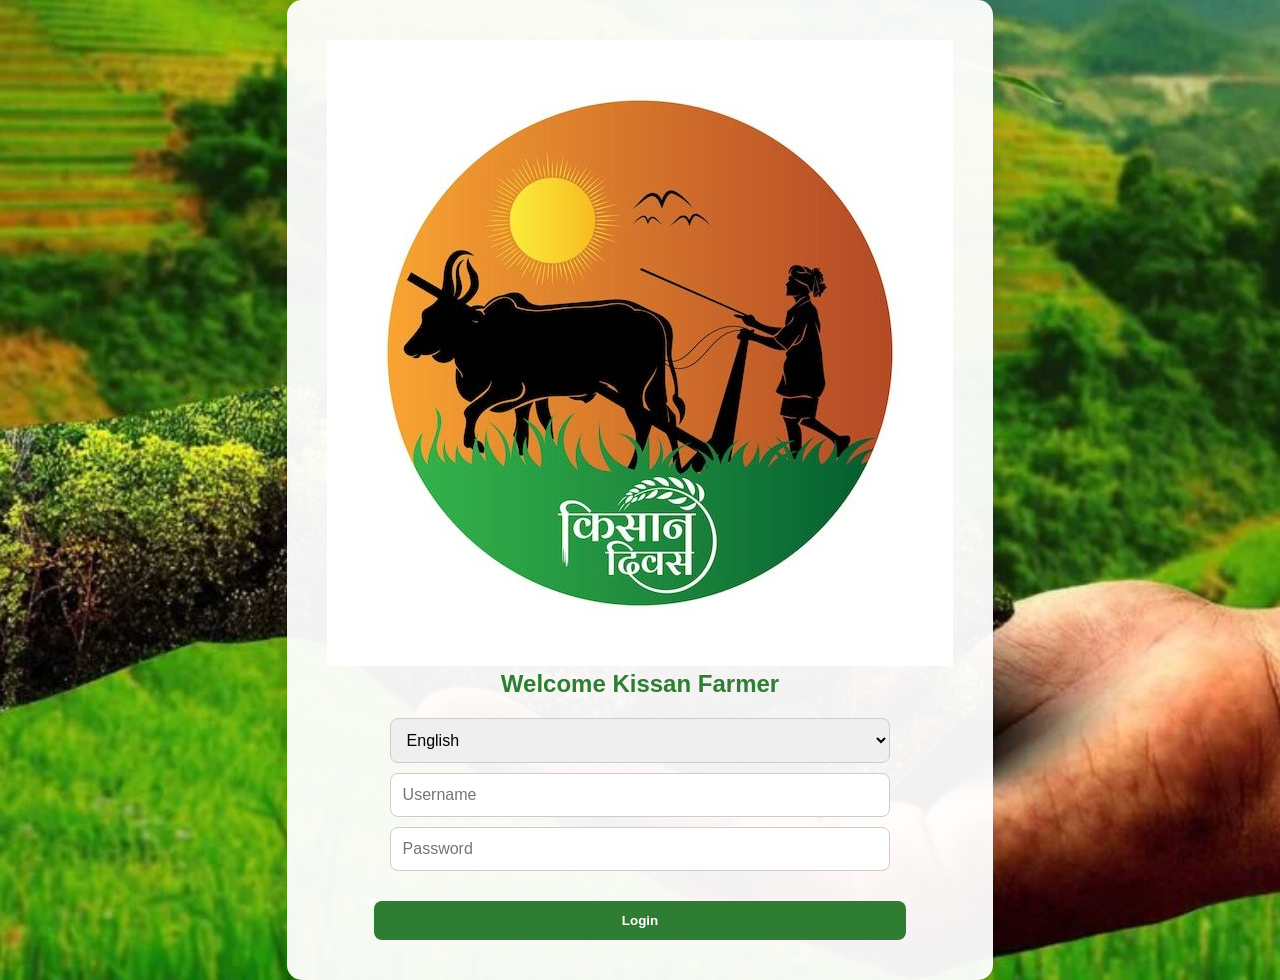
<file: index.html>
<!DOCTYPE html>
<html lang="en">
<head>
<meta charset="UTF-8">
<meta name="viewport" content="width=device-width, initial-scale=1.0">
<title>Kissan Farmer Login</title>
<link rel="stylesheet" href="style.css">
</head>
<body>
<div class="login-page">
  <div class="login-card">
    <img src="kissan_logo.png" alt="Logo" class="logo-small">
    <h2>Welcome Kissan Farmer</h2>

    <!-- Language selection -->
    <select id="language">
      <option value="en">English</option>
      <option value="hi">Hindi</option>
      <option value="te">Telugu</option>
      <option value="ur">Urdu</option>
    </select>

    <!-- Login fields -->
    <input type="text" id="username" placeholder="Username">
    <input type="password" id="password" placeholder="Password">

    <button id="loginBtn" type="button">Login</button>
  </div>
</div>

<script src="app.js"></script>
<script>
document.getElementById("loginBtn").addEventListener("click", function() {
    const username = document.getElementById("username").value;
    const password = document.getElementById("password").value;

    if(username.trim() === "" || password.trim() === "") {
        alert("Please enter username and password");
        return;
    }

    // Save selected language
    localStorage.setItem("lang", document.getElementById("language").value);

    // Redirect to main page
    window.location.href = "main.html";
});
</script>
</body>
</html>
</file>
<file: style.css>
/* General reset */
* { margin:0; padding:0; box-sizing:border-box; font-family: 'Arial', sans-serif; }

/* Login Page */
body, html { height:100%; width:100%; }
.login-page {
  background: url('farm_login_bg.jpg') no-repeat center center/cover;
  display:flex; justify-content:center; align-items:center;
}
.login-card {
  background: rgba(255,255,255,0.95);
  padding: 40px;
  border-radius: 15px;
  text-align:center;
  box-shadow: 0 15px 35px rgba(0,0,0,0.2);
}
.login-card h2 { margin-bottom:20px; color:#2e7d32; }
.login-card input, .login-card select {
  display:block; width:80%; margin:10px auto; padding:12px;
  border-radius:8px; border:1px solid #ccc; font-size:16px;
}
.login-card button {
  margin-top:20px; padding:12px; width:85%;
  background:#2e7d32; color:white; font-weight:700; border:none;
  border-radius:8px; cursor:pointer; transition:0.3s;
}
.login-card button:hover { background:#1b5e20; }

/* Main Page */
body, html { font-family:'Arial',sans-serif; }

/* Full page background */
.main-page {
  background: url('farm_main_bg.jpg') no-repeat center center/cover;
  min-height: 100vh;
  display:flex; flex-direction:column;
}

/* Topbar */
.topbar {
  padding:10px 25px;
  display:flex; justify-content:space-between; align-items:center;
  background: rgba(255,255,255,0.6); /* slight transparency */
  box-shadow: 0 2px 8px rgba(0,0,0,0.2);
  backdrop-filter: blur(5px); /* subtle blur for readability */
  z-index:2;
}
.topbar .logo-small { width:80px; }

/* Container */
.container { display:flex; flex:1; gap:20px; padding:20px; }

/* Sidebar */
.sidebar {
  width:220px; 
  background: rgba(255,255,255,0.6); /* reduced opacity for more background visibility */
  padding:20px; 
  border-radius:12px;
  box-shadow:0 8px 30px rgba(0,0,0,0.1);
  backdrop-filter: blur(6px);
}
.sidebar button {
  display:block; width:100%; margin:10px 0; padding:12px;
  border:none; border-radius:10px; background:#2e7d32;
  color:white; font-weight:700; text-align:left; cursor:pointer;
  transition:0.3s;
}
.sidebar button:hover { background:#1b5e20; }

/* Content */
.content {
  flex:1; 
  background: rgba(255,255,255,0.6); /* reduced opacity for more background visibility */
  padding:25px; border-radius:15px; overflow:auto;
  box-shadow: 0 10px 35px rgba(0,0,0,0.1);
  backdrop-filter: blur(6px); /* subtle blur for readability */
}

/* Sections */
.section { margin-top:15px; }
.section h3 { color:#2e7d32; margin-bottom:15px; }

/* Chat window */
.chat-window {
  border:1px solid #ccc; height:250px; overflow-y:auto;
  padding:15px; margin-bottom:15px; background:rgba(241,248,233,0.9); border-radius:10px;
}
.msg.you {
  text-align:right; background:#c8e6c9; padding:8px 15px;
  margin:5px; border-radius:15px; display:inline-block;
}
.msg.bot {
  text-align:left; background:#e1f5fe; padding:8px 15px;
  margin:5px; border-radius:15px; display:inline-block;
}

/* Input & Buttons in content */
.content input[type="file"], .content input[type="text"] {
  width:80%; padding:10px; margin:10px 0; border-radius:8px; border:1px solid #ccc;
}
.content button {
  padding:10px 15px; border:none; border-radius:8px; background:#2e7d32;
  color:white; font-weight:600; cursor:pointer; margin:5px 0; transition:0.3s;
}
.content button:hover { background:#1b5e20; }

/* Lists */
ul { list-style-type: square; margin-left:20px; color:#555; }
li { margin:6px 0; font-size:16px; }

/* Charts */
canvas { margin-top:15px; }

/* Scrollbars for chat & content */
.chat-window::-webkit-scrollbar, .content::-webkit-scrollbar {
  width:8px;
}
.chat-window::-webkit-scrollbar-thumb, .content::-webkit-scrollbar-thumb {
  background:#2e7d32; border-radius:4px;
}

/* Responsive */
@media screen and (max-width:900px){
  .container { flex-direction:column; }
  .sidebar { width:100%; display:flex; overflow-x:auto; }
  .sidebar button { flex:1; white-space:nowrap; }
}
/* 🌾 Farmers Community Chat Styles */
#chat-box {
  width: 100%;
  max-width: 500px;
  height: 300px;
  overflow-y: scroll;
  border: 1px solid #ccc;
  padding: 10px;
  background: #fff;
  margin: 15px auto;
  text-align: left;
}

.msg {
  padding: 6px;
  margin: 3px 0;
  border-bottom: 1px solid #eee;
}

#chat-form {
  margin-top: 10px;
  display: flex;
  justify-content: center;
  gap: 5px;
}

#chat-form input[type="text"] {
  padding: 8px;
  border: 1px solid #ccc;
  border-radius: 4px;
}

#chat-form button {
  padding: 8px 12px;
  border: none;
  background: green;
  color: white;
  border-radius: 4px;
  cursor: pointer;
}

#chat-form button:hover {
  background: darkgreen;
}
</file>
